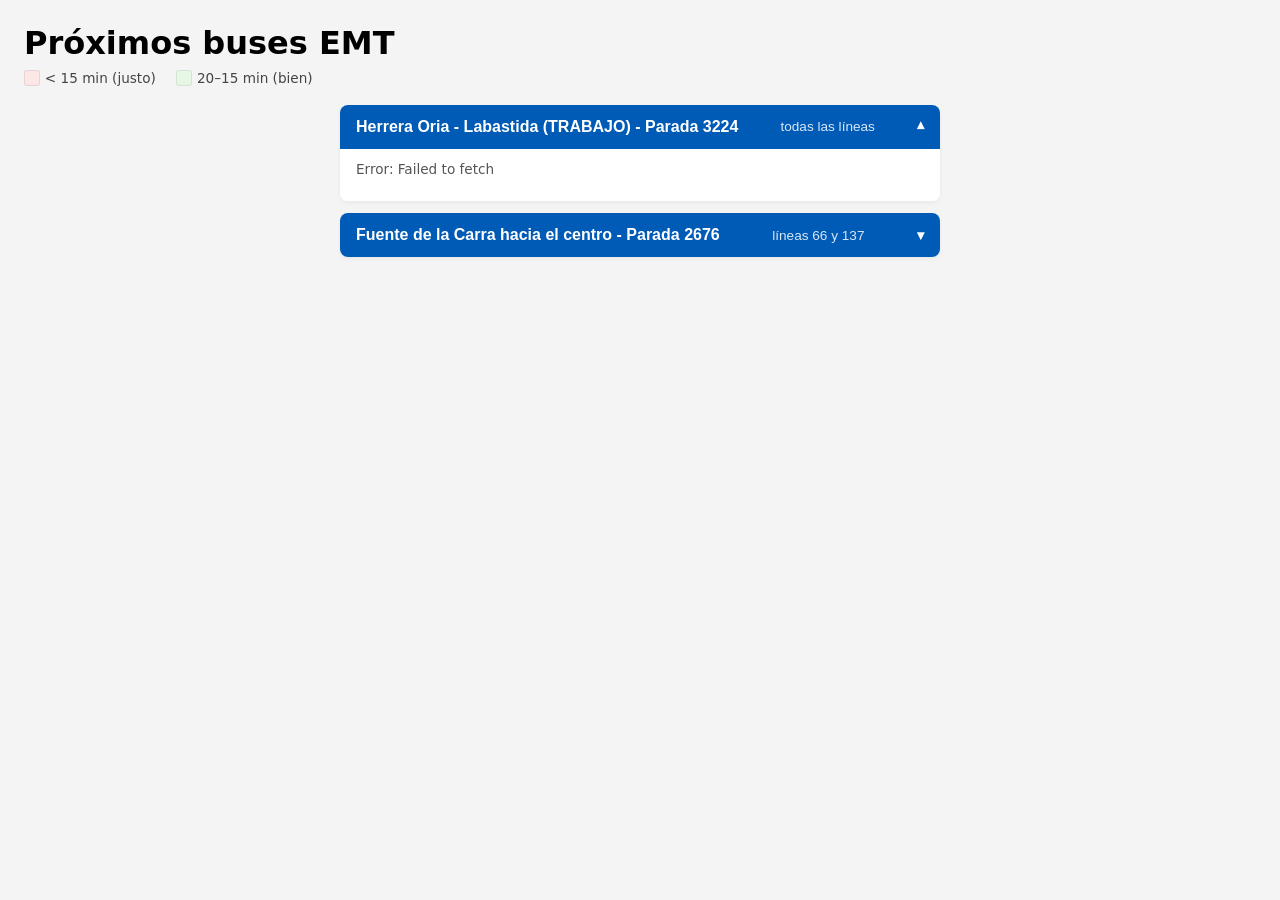
<file: ‌index.html>
<!DOCTYPE html>
<html lang="es">
<head>
  <meta charset="UTF-8" />
  <title>Próximos buses EMT</title>
  <!-- Importante para que el móvil escale bien la página -->
  <meta name="viewport" content="width=device-width, initial-scale=1.0" />
  <style>
    body {
      font-family: system-ui, -apple-system, BlinkMacSystemFont, "Segoe UI", sans-serif;
      margin: 0;
      padding: 1.5rem;
      background: #f4f4f4;
    }
    h1 {
      margin-top: 0;
      margin-bottom: 0.5rem;
    }
    .legend {
      font-size: 0.85rem;
      color: #444;
      margin-bottom: 1rem;
    }
    .legend-item {
      display: inline-flex;
      align-items: center;
      margin-right: 1rem;
    }
    .legend-color {
      width: 14px;
      height: 14px;
      border-radius: 3px;
      margin-right: 0.3rem;
      border: 1px solid rgba(0,0,0,0.08);
    }

    .accordion {
      max-width: 600px;
      margin: 0 auto;
    }
    .accordion-item {
      background: #fff;
      border-radius: 0.5rem;
      box-shadow: 0 2px 4px rgba(0,0,0,0.05);
      margin-bottom: 0.75rem;
      overflow: hidden;
    }
    .accordion-header {
      width: 100%;
      text-align: left;
      border: none;
      background: #005bb7;
      color: #fff;
      padding: 0.8rem 1rem;
      font-size: 1rem;
      font-weight: 600;
      cursor: pointer;
      display: flex;
      justify-content: space-between;
      align-items: center;
    }
    .accordion-header span {
      font-size: 0.85rem;
      font-weight: 400;
      opacity: 0.85;
    }
    .accordion-header::after {
      content: "▾";
      font-size: 0.9rem;
      transition: transform 0.2s;
    }
    .accordion-item.open .accordion-header::after {
      transform: rotate(180deg);
    }
    .accordion-panel {
      display: none;
      padding: 0.8rem 1rem 1rem;
      background: #fff;
    }
    .accordion-item.open .accordion-panel {
      display: block;
    }

    .status {
      font-size: 0.85rem;
      color: #555;
      margin-bottom: 0.5rem;
    }
    .bus-list {
      list-style: none;
      padding: 0;
      margin: 0;
    }

    /* Cada bus es una tarjeta */
    .bus-item {
      background: #f9f9f9;
      margin-bottom: 0.4rem;
      border-radius: 0.4rem;
      font-size: 0.9rem;
      overflow: hidden;
      padding: 0.5rem 0.75rem;
      display: flex;
      justify-content: space-between;
      align-items: center;
    }
    .bus-item.soon {
      background: #e6f7e6;  /* verde clarito */
    }
    .bus-item.urgent {
      background: #fde6e6;  /* rojo clarito */
    }

    .bus-header-left {
      display: flex;
      flex-direction: column;
      gap: 0.1rem;
      text-align: left;
    }
    .bus-main {
      font-weight: 600;
    }
    .bus-sub {
      font-size: 0.8rem;
      color: #666;
    }
    .bus-header-right {
      font-weight: 600;
    }

    .empty {
      font-size: 0.9rem;
      color: #666;
      font-style: italic;
    }
  </style>
</head>
<body>
<h1>Próximos buses EMT</h1>
<div class="legend">
  <div class="legend-item">
    <div class="legend-color" style="background:#fde6e6;"></div>
    <span>&lt; 15 min (justo)</span>
  </div>
  <div class="legend-item">
    <div class="legend-color" style="background:#e6f7e6;"></div>
    <span>20–15 min (bien)</span>
  </div>
</div>

<div class="accordion">
  <!-- Parada 3224 -->
  <div class="accordion-item open">
    <button class="accordion-header">
      Herrera Oria - Labastida (TRABAJO) - Parada 3224
      <span>todas las líneas</span>
    </button>
    <div class="accordion-panel">
      <div class="status" id="status-3224">Cargando...</div>
      <ul class="bus-list" id="buses-3224"></ul>
    </div>
  </div>

  <!-- Parada 2676 (solo 66 y 137) -->
  <div class="accordion-item">
    <button class="accordion-header">
      Fuente de la Carra hacia el centro - Parada 2676
      <span>líneas 66 y 137</span>
    </button>
    <div class="accordion-panel">
      <div class="status" id="status-2676">Cargando...</div>
      <ul class="bus-list" id="buses-2676"></ul>
    </div>
  </div>
</div>

<script>
  const USER = "diegojesus.escudero@gmail.com";
  const PASS = "Linares251291?";

  const BASE_URL = "https://openapi.emtmadrid.es/v2";

  // Config de paradas
  const STOPS = [
    { id: 3224, label: "Herrera Oria - Labastida (TRABAJO) - Parada 3224" },
    { id: 2676, label: "Fuente de la Carra hacia el centro - Parada 2676", filterLines: ["66", "137"] }
  ];

  let accessToken = null;

  // Login a EMT (aceptamos code "00" y "01")
  async function login() {
    const res = await fetch(`${BASE_URL}/mobilitylabs/user/login/`, {
      method: "GET",
      headers: {
        "email": USER,
        "password": PASS
      }
    });

    if (!res.ok) {
      throw new Error("Error HTTP en login: " + res.status);
    }

    const json = await res.json();
    console.log("LOGIN JSON", json);

    if (json.code !== "00" && json.code !== "01") {
      throw new Error("Login EMT falló: " + (json.description || json.code));
    }

    accessToken = json.data[0].accessToken;
    console.log("ACCESS TOKEN", accessToken);
    return accessToken;
  }

  // Obtener llegadas para una parada
  async function getArrivals(stopId) {
    if (!accessToken) {
      await login();
    }

    const res = await fetch(
            `${BASE_URL}/transport/busemtmad/stops/${stopId}/arrives/`,
            {
              method: "POST",
              headers: {
                "Content-Type": "application/json",
                "accessToken": accessToken
              },
              body: JSON.stringify({
                stopId: stopId,
                Text_EstimationsRequired_YN: "Y",
                Urban_UseYN: "Y"
              })
            }
    );

    if (!res.ok) {
      throw new Error("Error HTTP en arrives (" + stopId + "): " + res.status);
    }

    const json = await res.json();
    console.log("ARRIVES JSON stop", stopId, json);

    if (json.code !== "00") {
      // si el token caducó o similar, reintentamos una vez
      if (json.code === "01" || json.code === "02") {
        accessToken = null;
        return getArrivals(stopId);
      }
      throw new Error("Error API arrives (" + stopId + "): " + (json.description || json.code));
    }

    const data = json.data && json.data[0] && json.data[0].Arrive
            ? json.data[0].Arrive
            : [];

    return data;
  }

  function renderStop(stopConfig, arrivals) {
    const { id, filterLines } = stopConfig;
    const listEl = document.getElementById(`buses-${id}`);
    if (!listEl) return;

    listEl.innerHTML = "";

    let filtered = arrivals;

    if (filterLines && filterLines.length) {
      filtered = arrivals.filter(a =>
              filterLines.includes(String(a.line).trim())
      );
    }

    if (!filtered.length) {
      const li = document.createElement("li");
      li.className = "empty";
      li.textContent = "No hay buses previstos ahora mismo.";
      listEl.appendChild(li);
      return;
    }

    filtered
            .sort((a, b) => (a.estimateArrive || 0) - (b.estimateArrive || 0))
            .forEach(arr => {
              const li = document.createElement("li");

              const minutes = arr.estimateArrive != null
                      ? Math.round(arr.estimateArrive / 60)
                      : null;

              // Clase base
              let className = "bus-item";

              // Colores según el tiempo que queda (según tu leyenda)
              if (minutes != null) {
                if (minutes < 15) {
                  className += " urgent";
                } else if (minutes < 20) {
                  className += " soon";
                }
              }

              li.className = className;

              const left = document.createElement("div");
              left.className = "bus-header-left";
              left.innerHTML = `
            <div class="bus-main">Línea ${arr.line} → ${arr.destination || ""}</div>
            <div class="bus-sub">
              Distancia aprox: ${arr.DistanceBus != null ? arr.DistanceBus + " m" : "-"}
            </div>
          `;

              const right = document.createElement("div");
              right.className = "bus-header-right";
              right.textContent =
                      minutes === 0
                              ? "Llegando"
                              : (minutes != null ? `${minutes} min` : "? min");

              li.appendChild(left);
              li.appendChild(right);
              listEl.appendChild(li);
            });
  }

  async function refreshStop(stopConfig) {
    const statusEl = document.getElementById(`status-${stopConfig.id}`);
    if (statusEl) statusEl.textContent = "Actualizando...";

    try {
      const arrivals = await getArrivals(stopConfig.id);
      renderStop(stopConfig, arrivals);
      if (statusEl) {
        statusEl.textContent = "Última actualización: " + new Date().toLocaleTimeString();
      }
    } catch (err) {
      console.error(err);
      if (statusEl) {
        statusEl.textContent = "Error: " + err.message;
      }
    }
  }

  function refreshAll() {
    STOPS.forEach(stop => refreshStop(stop));
  }

  // Acordeón principal (paradas)
  function setupAccordion() {
    const items = document.querySelectorAll(".accordion-item");
    items.forEach(item => {
      const header = item.querySelector(".accordion-header");
      if (!header) return;
      header.addEventListener("click", () => {
        item.classList.toggle("open");
      });
    });
  }

  // Init
  setupAccordion();
  refreshAll();
  // refresco cada 15s
  setInterval(refreshAll, 15000);
</script>
</body>
</html>
</file>
